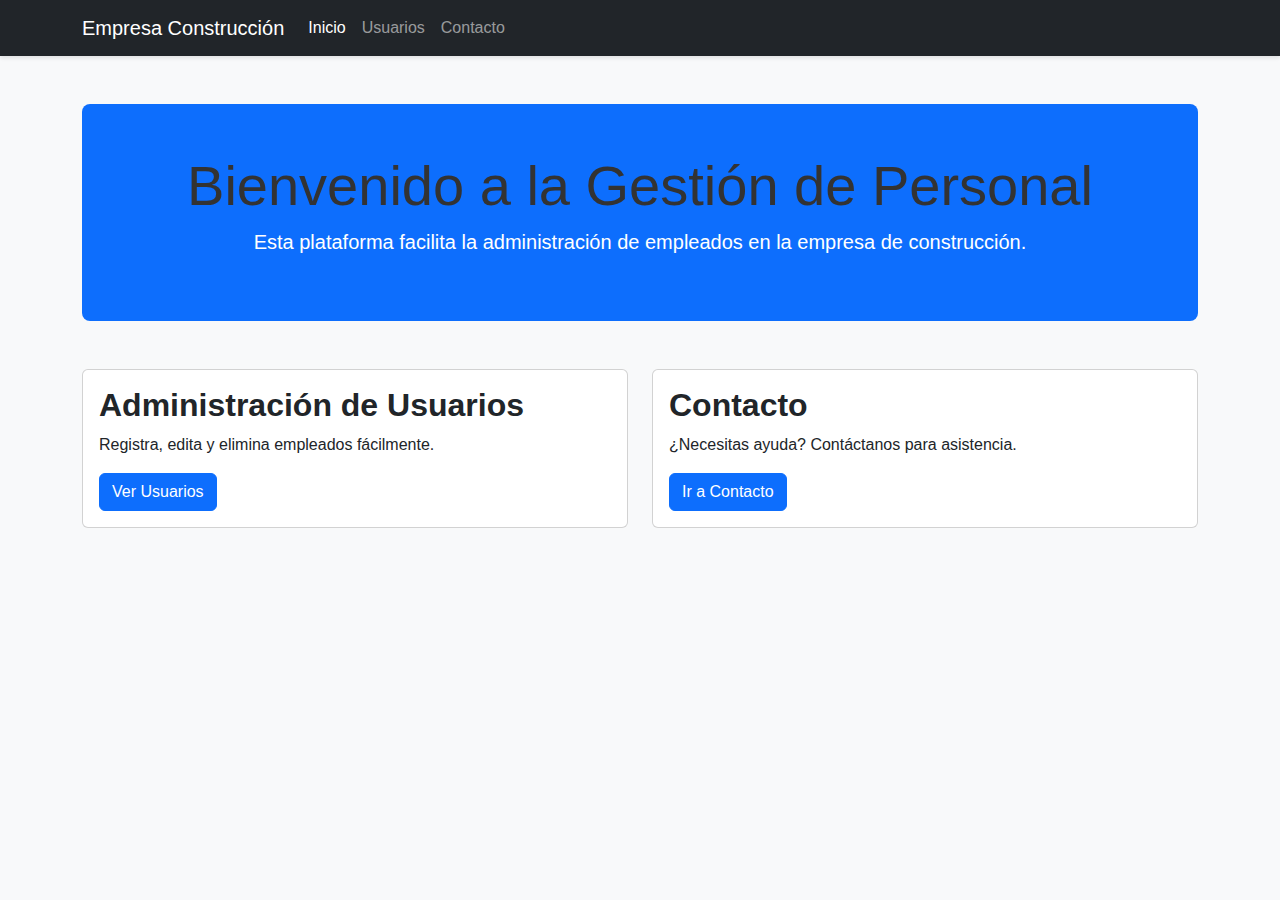
<file: index.html>
<!DOCTYPE html>
<html lang="es">
<head>
    <meta charset="UTF-8">
    <meta name="viewport" content="width=device-width, initial-scale=1.0">
    <title>Inicio - Gestión de Personal</title>
    <link href="https://cdnjs.cloudflare.com/ajax/libs/bootstrap/5.3.0/css/bootstrap.min.css" rel="stylesheet">
    <link rel="stylesheet" href="css/styles.css">
</head>
<body>
    <nav class="navbar navbar-expand-lg navbar-dark bg-dark">
        <div class="container">
            <a class="navbar-brand" href="index.html">Empresa Construcción</a>
            <button class="navbar-toggler" type="button" data-bs-toggle="collapse" data-bs-target="#navbarNav">
                <span class="navbar-toggler-icon"></span>
            </button>
            <div class="collapse navbar-collapse" id="navbarNav">
                <ul class="navbar-nav">
                    <li class="nav-item"><a class="nav-link active" href="index.html">Inicio</a></li>
                    <li class="nav-item"><a class="nav-link" href="usuarios.html">Usuarios</a></li>
                    <li class="nav-item"><a class="nav-link" href="contacto.html">Contacto</a></li>
                </ul>
            </div>
        </div>
    </nav>

    <main class="container my-5">
        <header class="text-center bg-primary text-white py-5 rounded-3 mb-5">
            <h1 class="display-4">Bienvenido a la Gestión de Personal</h1>
            <p class="lead">Esta plataforma facilita la administración de empleados en la empresa de construcción.</p>
        </header>

        <section class="row g-4">
            <div class="col-md-6">
                <div class="card h-100">
                    <div class="card-body">
                        <h2 class="card-title">Administración de Usuarios</h2>
                        <p class="card-text">Registra, edita y elimina empleados fácilmente.</p>
                        <a href="usuarios.html" class="btn btn-primary">Ver Usuarios</a>
                    </div>
                </div>
            </div>
            <div class="col-md-6">
                <div class="card h-100">
                    <div class="card-body">
                        <h2 class="card-title">Contacto</h2>
                        <p class="card-text">¿Necesitas ayuda? Contáctanos para asistencia.</p>
                        <a href="contacto.html" class="btn btn-primary">Ir a Contacto</a>
                    </div>
                </div>
            </div>
        </section>
    </main>

    <script src="https://cdnjs.cloudflare.com/ajax/libs/bootstrap/5.3.0/js/bootstrap.bundle.min.js"></script>
    <script src="js/index.js"></script>
</body>
</html>
</file>
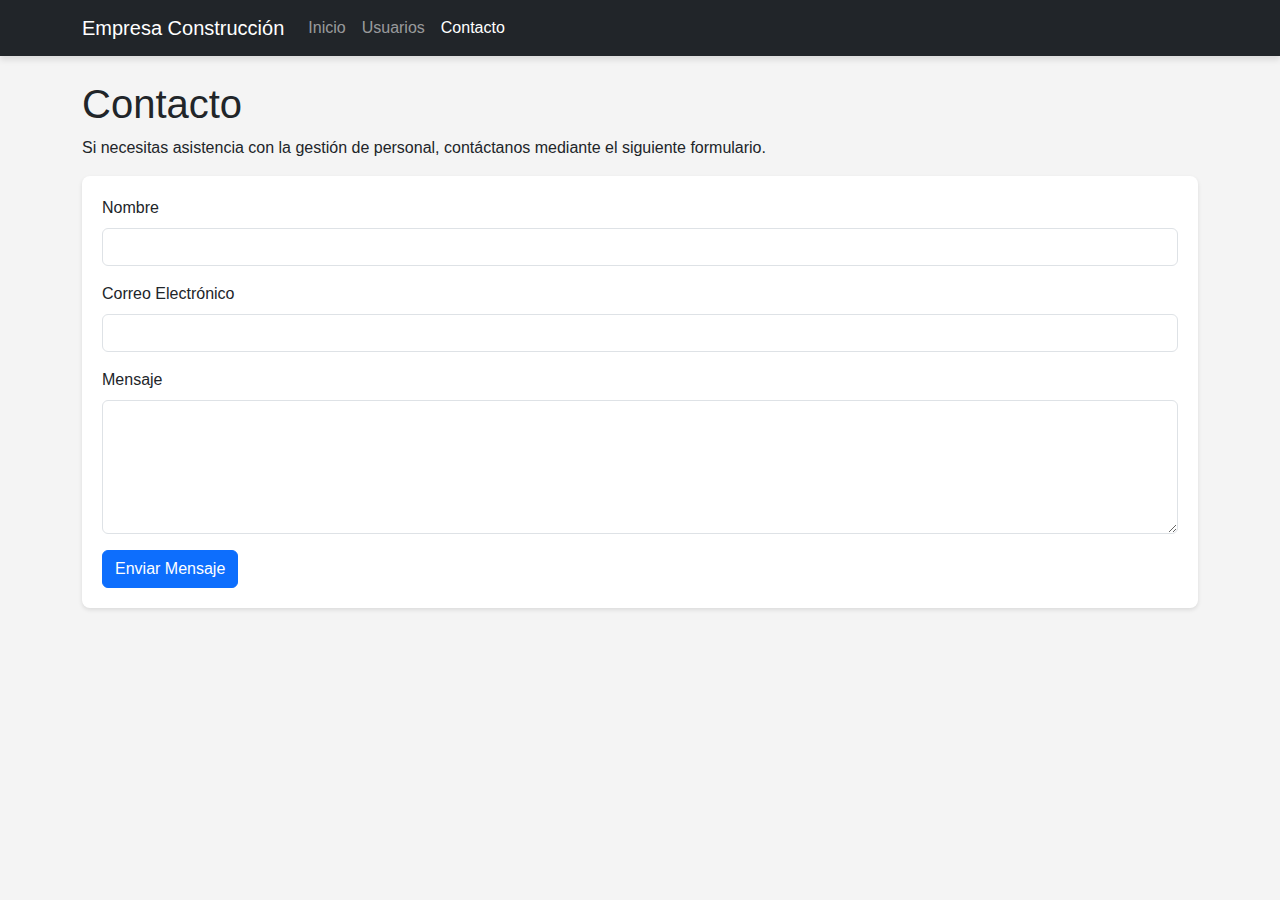
<file: contacto.html>
<!DOCTYPE html>
<html lang="es">
<head>
    <meta charset="UTF-8">
    <meta name="viewport" content="width=device-width, initial-scale=1.0">
    <title>Contacto - Gestión de Personal</title>
    <link href="https://cdnjs.cloudflare.com/ajax/libs/bootstrap/5.3.0/css/bootstrap.min.css" rel="stylesheet">
    <link rel="stylesheet" href="styles.css">
</head>
<body>

    <!-- Menú principal -->
    <nav class="navbar navbar-expand-lg navbar-dark bg-dark">
        <div class="container">
            <a class="navbar-brand" href="index.html">Empresa Construcción</a>
            <button class="navbar-toggler" type="button" data-bs-toggle="collapse" data-bs-target="#navbarNav">
                <span class="navbar-toggler-icon"></span>
            </button>
            <div class="collapse navbar-collapse" id="navbarNav">
                <ul class="navbar-nav">
                    <li class="nav-item"><a class="nav-link" href="index.html">Inicio</a></li>
                    <li class="nav-item"><a class="nav-link" href="usuarios.html">Usuarios</a></li>
                    <li class="nav-item"><a class="nav-link active" href="contacto.html">Contacto</a></li>
                </ul>
            </div>
        </div>
    </nav>

    <!-- Sección de contacto -->
    <div class="container mt-4">
        <h1>Contacto</h1>
        <p>Si necesitas asistencia con la gestión de personal, contáctanos mediante el siguiente formulario.</p>

        <form id="contactForm">
            <div class="mb-3">
                <label for="nombre" class="form-label">Nombre</label>
                <input type="text" class="form-control" id="nombre" required>
            </div>
            <div class="mb-3">
                <label for="correo" class="form-label">Correo Electrónico</label>
                <input type="email" class="form-control" id="correo" required>
            </div>
            <div class="mb-3">
                <label for="mensaje" class="form-label">Mensaje</label>
                <textarea class="form-control" id="mensaje" rows="5" required></textarea>
            </div>
            <button type="submit" class="btn btn-primary">Enviar Mensaje</button>
        </form>
    </div>

</body>
</html>
</file>
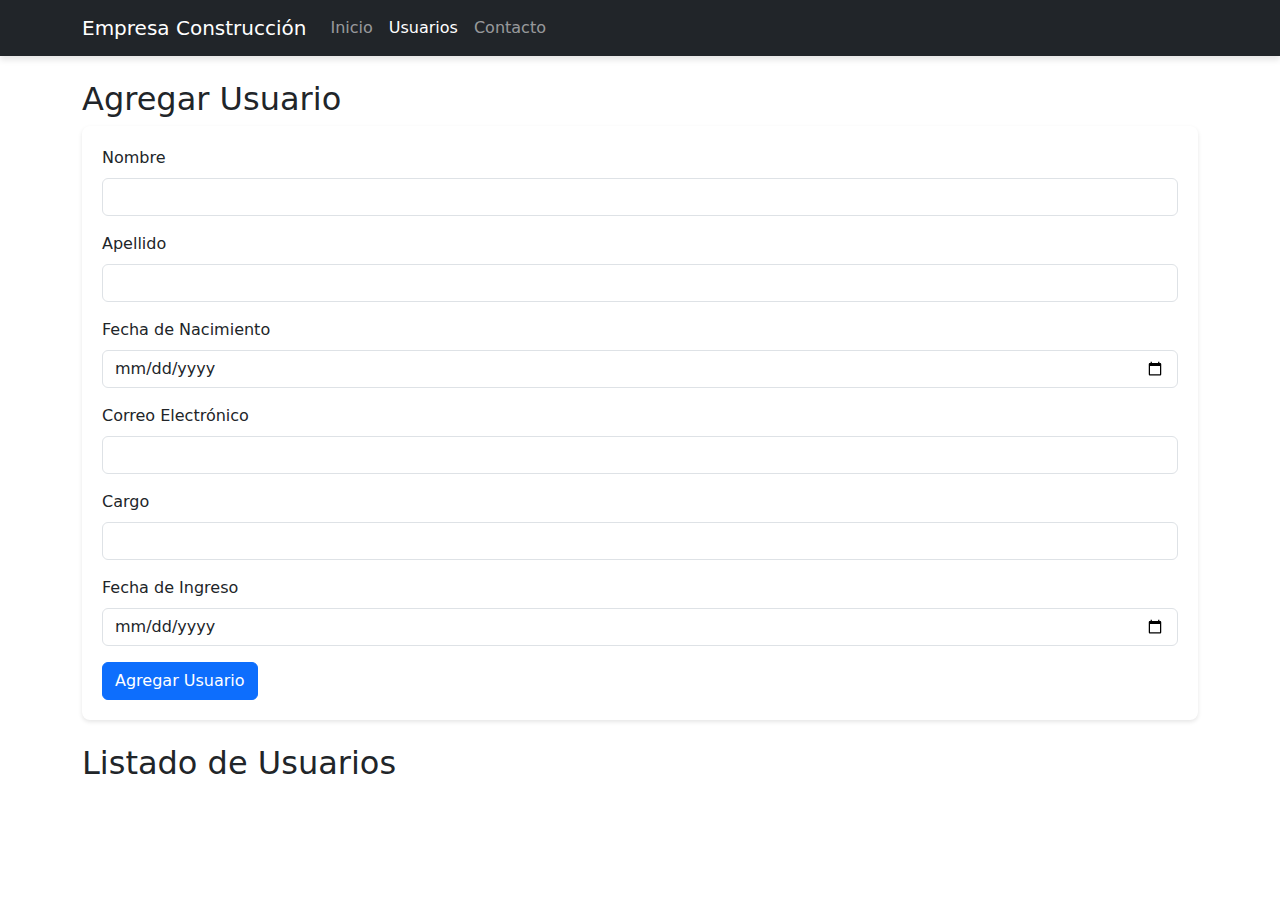
<file: usuarios.html>
<!DOCTYPE html>
<html lang="es">
<head>
    <meta charset="UTF-8">
    <meta name="viewport" content="width=device-width, initial-scale=1.0">
    <title>Usuarios - Gestión de Personal</title>
    <link rel="stylesheet" href="styles.css">
    <link rel="stylesheet" href="https://cdnjs.cloudflare.com/ajax/libs/bootstrap/5.3.0/css/bootstrap.min.css">
</head>
<body>

    <!-- Menú principal -->
    <nav class="navbar navbar-expand-lg navbar-dark bg-dark">
        <div class="container">
            <a class="navbar-brand" href="index.html">Empresa Construcción</a>
            <button class="navbar-toggler" type="button" data-bs-toggle="collapse" data-bs-target="#navbarNav">
                <span class="navbar-toggler-icon"></span>
            </button>
            <div class="collapse navbar-collapse" id="navbarNav">
                <ul class="navbar-nav">
                    <li class="nav-item"><a class="nav-link" href="index.html">Inicio</a></li>
                    <li class="nav-item"><a class="nav-link active" href="usuarios.html">Usuarios</a></li>
                    <li class="nav-item"><a class="nav-link" href="contacto.html">Contacto</a></li>
                </ul>
            </div>
        </div>
    </nav>
    <!-- Formulario de usuario -->
    <section class="container mt-4">
        <h2>Agregar Usuario</h2>
        <form id="userForm">
            <div class="mb-3">
                <label for="nombre" class="form-label">Nombre</label>
                <input type="text" class="form-control" id="nombre" required>
            </div>
            <div class="mb-3">
                <label for="apellido" class="form-label">Apellido</label>
                <input type="text" class="form-control" id="apellido" required>
            </div>
            <div class="mb-3">
                <label for="fechaNacimiento" class="form-label">Fecha de Nacimiento</label>
                <input type="date" class="form-control" id="fechaNacimiento" required>
            </div>
            <div class="mb-3">
                <label for="correo" class="form-label">Correo Electrónico</label>
                <input type="email" class="form-control" id="correo" required>
            </div>
            <div class="mb-3">
                <label for="cargo" class="form-label">Cargo</label>
                <input type="text" class="form-control" id="cargo" required>
            </div>
            <div class="mb-3">
                <label for="fechaIngreso" class="form-label">Fecha de Ingreso</label>
                <input type="date" class="form-control" id="fechaIngreso" required>
            </div>
            <button type="submit" class="btn btn-primary">Agregar Usuario</button>
        </form>
    </section>
    <!-- Listado de usuarios -->
    <section class="container mt-4">
        <h2>Listado de Usuarios</h2>
        <div class="row" id="userList">
            <!-- Aquí se agregarán dinámicamente los usuarios con JavaScript -->
        </div>
    </section>



    <script src="script.js"></script>
</body>
</html>
</file>
<file: css/styles.css>
/* Estilos generales */
body {
    font-family: 'Segoe UI', Tahoma, Geneva, Verdana, sans-serif;
    background-color: #f8f9fa;
    padding-bottom: 2rem;
}

/* Estilos para la lista de usuarios */
#userList {
    display: grid;
    grid-template-columns: repeat(auto-fill, minmax(300px, 1fr));
    gap: 1.5rem;
}

.user-card {
    background: white;
    border-radius: 0.5rem;
    box-shadow: 0 2px 4px rgba(0,0,0,0.1);
    overflow: hidden;
    transition: transform 0.3s ease, box-shadow 0.3s ease;
}

.user-card:hover {
    transform: translateY(-5px);
    box-shadow: 0 10px 20px rgba(0,0,0,0.1);
}

.user-card .card-body {
    padding: 1.5rem;
}

.user-card .card-title {
    font-size: 1.25rem;
    margin-bottom: 0.75rem;
    color: #333;
}

.user-card .card-text {
    color: #666;
    margin-bottom: 1rem;
}

.user-card .card-footer {
    background-color: rgba(0,0,0,0.03);
    border-top: 1px solid rgba(0,0,0,0.05);
    padding: 1rem 1.5rem;
}

/* Formulario */
#userForm {
    background: white;
    padding: 2rem;
    border-radius: 0.5rem;
    box-shadow: 0 2px 4px rgba(0,0,0,0.05);
}

/* Botones */
.btn {
    transition: all 0.2s;
}

/* Navbar */
.navbar {
    box-shadow: 0 2px 4px rgba(0,0,0,0.1);
}

/* Títulos */
h1, h2 {
    color: #333;
    font-weight: 600;
}

/* Responsive */
@media (max-width: 768px) {
    #userList {
        grid-template-columns: 1fr;
    }
}
</file>
<file: styles.css>
/* Estilos generales */
body {
    font-family: Arial, sans-serif;
    background-color: #f4f4f4;
}

/* Estilo para el menú */
.navbar {
    box-shadow: 0px 4px 6px rgba(0, 0, 0, 0.1);
}

/* Sección explicativa */
header {
    text-align: center;
    background-color: #007bff;
    color: white;
    padding: 20px;
    border-radius: 8px;
}

/* Estilo para la lista de usuarios */
#userList {
    display: grid;
    grid-template-columns: repeat(auto-fill, minmax(250px, 1fr));
    gap: 20px;
}

.user-card {
    background: white;
    padding: 15px;
    border-radius: 8px;
    box-shadow: 0px 2px 4px rgba(0, 0, 0, 0.1);
}

/* Estilo para el formulario */
form {
    background: white;
    padding: 20px;
    border-radius: 8px;
    box-shadow: 0px 2px 4px rgba(0, 0, 0, 0.1);
}

button {
    background-color: #007bff;
    border: none;
    padding: 10px 15px;
    color: white;
    font-size: 16px;
    cursor: pointer;
}

button:hover {
    background-color: #0056b3;
}
</file>
